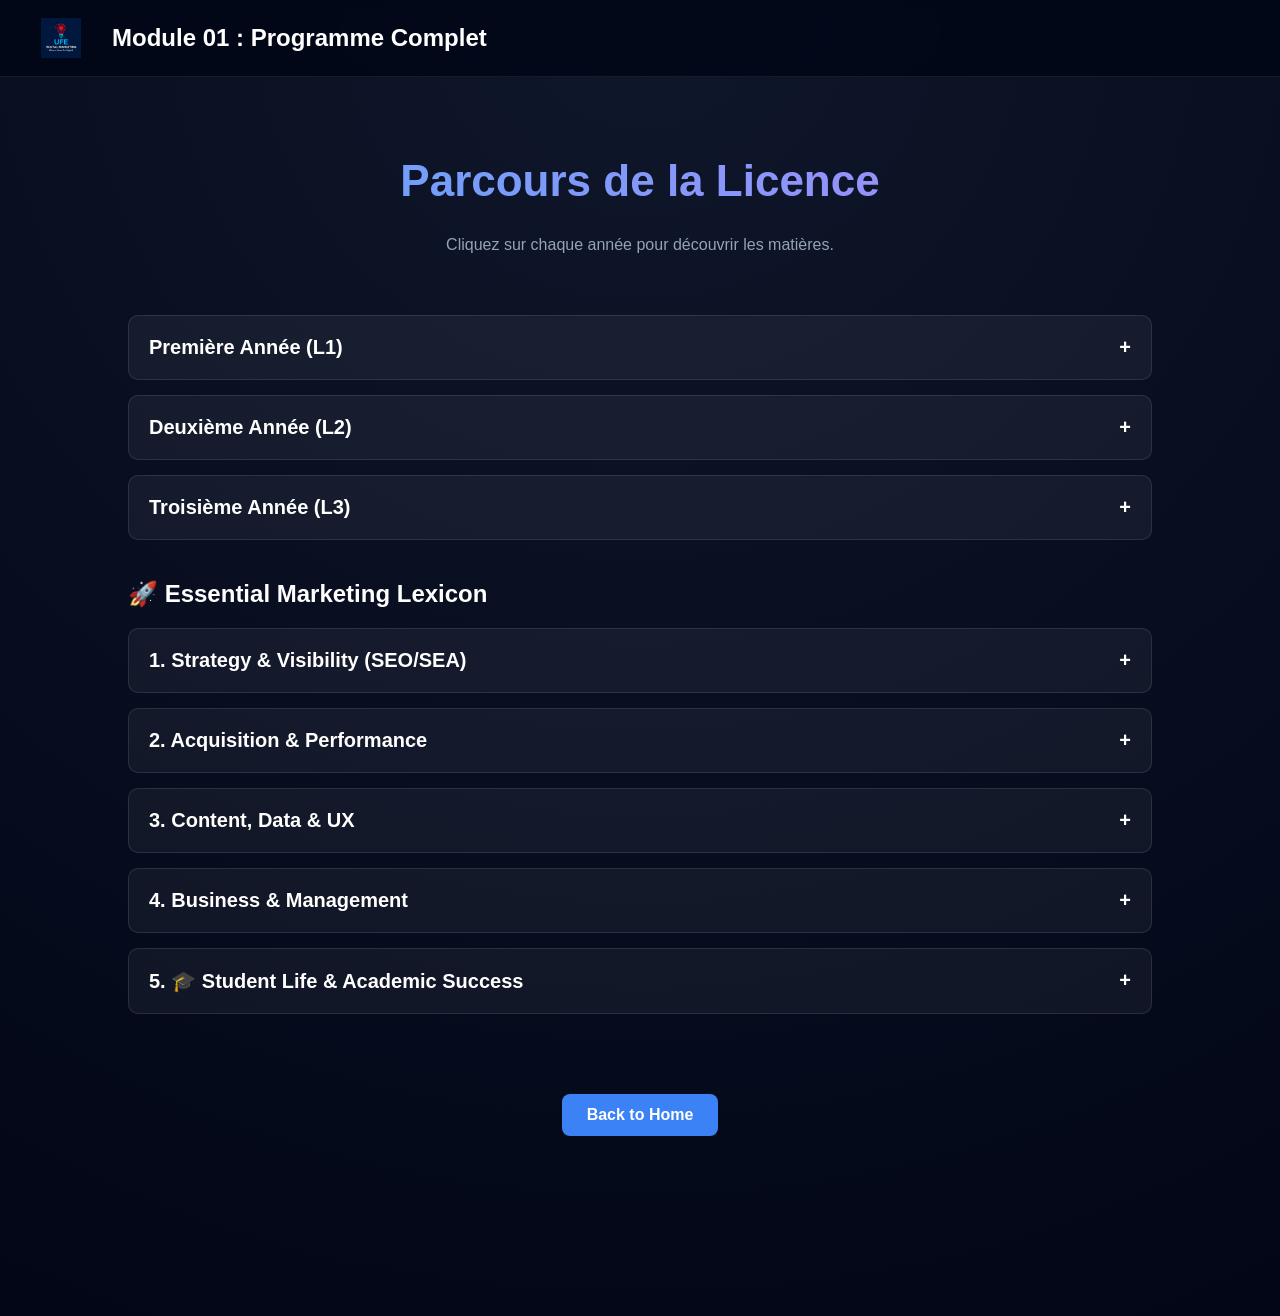
<file: section12.html>
<!DOCTYPE html>
<html lang="fr">
<head>
  <meta charset="UTF-8">
  <title>Module 01 - Programme Licence</title>
  <link rel="stylesheet" href="home.css">
  <style>
    .accordion, .kw-accordion {
      background: rgba(255, 255, 255, 0.05);
      color: #fff;
      cursor: pointer;
      padding: 20px;
      width: 100%;
      border: 1px solid rgba(255, 255, 255, 0.1);
      border-radius: 10px;
      text-align: left;
      font-size: 20px;
      font-weight: bold;
      margin-top: 15px;
      display: flex;
      justify-content: space-between;
      align-items: center;
    }

    .panel, .kw-panel {
      padding: 0 18px;
      background-color: transparent;
      max-height: 0;
      overflow: hidden;
      transition: max-height 0.4s ease-out; /* Animation plus fluide */
    }

    .vocab-grid, .kw-grid {
      display: grid;
      grid-template-columns: repeat(auto-fit, minmax(250px, 1fr));
      gap: 15px;
      padding: 20px 0;
    }

    .vocab-card, .kw-card {
      background: rgba(255, 255, 255, 0.03);
      border-left: 3px solid #7c3aed;
      padding: 10px 15px;
      border-radius: 5px;
    }

    .term-en, .kw-en { color: #94a3b8; font-size: 0.8em; display: block; margin-bottom: 5px; }
    .term-fr, .kw-fr { color: #fff; font-size: 0.95em; font-weight: 500; }

    .kw-fr-box {
      background: rgba(59, 130, 246, 0.1);
      padding: 8px 12px;
      border-radius: 6px;
      border-left: 3px solid #3b82f6;
      cursor: pointer;
      margin-top: 5px;
    }
    .kw-fr-box:hover { background: rgba(59, 130, 246, 0.2); }
    
    .module-btn {
      display: inline-block;
      margin: 40px 0;
      padding: 12px 25px;
      background: #3b82f6;
      color: white;
      text-decoration: none;
      border-radius: 8px;
    }
  </style>
</head>
<body>

<nav class="navbar">
  <div class="nav-left">
    <img src="assets/logo.jpeg" alt="Logo" class="logo" style="height:40px;">
    <h2 style="color:white; margin-left:15px; display:inline-block; vertical-align:middle;">Module 01 : Programme Complet</h2>
  </div>
</nav>

<main class="block" style="padding: 20px;">
  <header class="hero" style="padding: 30px 0; text-align: center; color: white;">
    <h1>Parcours de la Licence</h1>
    <p>Cliquez sur chaque année pour découvrir les matières.</p>
  </header>

  <button class="accordion">Première Année (L1) <span>+</span></button>
  <div class="panel">
    <div class="vocab-grid">
      <div class="vocab-card">
        <span class="term-en">Ergonomics and Accessibility</span>
        <div class="kw-fr-box" onclick="speakText('Ergonomie et Accessibilité')"><span class="term-fr">Ergonomie et Accessibilité 🔊</span></div>
      </div>
      <div class="vocab-card">
        <span class="term-en">Digital Culture</span>
        <div class="kw-fr-box" onclick="speakText('Culture Numérique')"><span class="term-fr">Culture Numérique 🔊</span></div>
      </div>
      <div class="vocab-card">
        <span class="term-en">Marketing and Communications Strategies</span>
        <div class="kw-fr-box" onclick="speakText('Stratégies de Marketing et de Communication')"><span class="term-fr">Stratégies de Marketing 🔊</span></div>
      </div>
      <div class="vocab-card">
        <span class="term-en">Expression, Communication and Rhetoric</span>
        <div class="kw-fr-box" onclick="speakText('Expression, Communication et Rhétorique')"><span class="term-fr">Expression et Rhétorique 🔊</span></div>
      </div>
      <div class="vocab-card">
        <span class="term-en">Multimedia Writing and Storytelling</span>
        <div class="kw-fr-box" onclick="speakText('Écriture Multimédia et Storytelling')"><span class="term-fr">Écriture Multimédia 🔊</span></div>
      </div>
      <div class="vocab-card">
        <span class="term-en">Graphic Production</span>
        <div class="kw-fr-box" onclick="speakText('Production Graphique')"><span class="term-fr">Production Graphique 🔊</span></div>
      </div>
      <div class="vocab-card">
        <span class="term-en">Artistic Culture</span>
        <div class="kw-fr-box" onclick="speakText('Culture Artistique')"><span class="term-fr">Culture Artistique 🔊</span></div>
      </div>
      <div class="vocab-card">
        <span class="term-en">Audio and Video Production</span>
        <div class="kw-fr-box" onclick="speakText('Production Audio et Vidéo')"><span class="term-fr">Production Audio et Vidéo 🔊</span></div>
      </div>
      <div class="vocab-card">
        <span class="term-en">Web Development</span>
        <div class="kw-fr-box" onclick="speakText('Développement Web')"><span class="term-fr">Développement Web 🔊</span></div>
      </div>
      <div class="vocab-card">
        <span class="term-en">Project Management</span>
        <div class="kw-fr-box" onclick="speakText('Gestion de Projet')"><span class="term-fr">Gestion de Projet 🔊</span></div>
      </div>
      <div class="vocab-card">
        <span class="term-en">Economics, Management and Digital Law</span>
        <div class="kw-fr-box" onclick="speakText('Économie, Gestion et Droit du Numérique')"><span class="term-fr">Économie et Droit Digital 🔊</span></div>
      </div>
    </div>
  </div>

  <button class="accordion">Deuxième Année (L2) <span>+</span></button>
  <div class="panel">
    <div class="vocab-grid">
      <div class="vocab-card"><span class="term-en">Experience design</span><div class="kw-fr-box" onclick="speakText('Design d\'Expérience')"><span class="term-fr">Design d'Expérience 🔊</span></div></div>
      <div class="vocab-card"><span class="term-en">Referencing</span><div class="kw-fr-box" onclick="speakText('Référencement')"><span class="term-fr">Référencement 🔊</span></div></div>
      <div class="vocab-card"><span class="term-en">Creation and interactive design (UI)</span><div class="kw-fr-box" onclick="speakText('Création et Design Interactif')"><span class="term-fr">Création et UI Design 🔊</span></div></div>
      <div class="vocab-card"><span class="term-en">Audiovisual and Motion Design</span><div class="kw-fr-box" onclick="speakText('Audiovisuel et Motion Design')"><span class="term-fr">Audiovisuel et Motion 🔊</span></div></div>
      <div class="vocab-card"><span class="term-en">Front-End Development and integration</span><div class="kw-fr-box" onclick="speakText('Développement Front-End et Intégration')"><span class="term-fr">Développement Front-End 🔊</span></div></div>
      <div class="vocab-card"><span class="term-en">Development Back</span><div class="kw-fr-box" onclick="speakText('Développement Back-End')"><span class="term-fr">Développement Back-End 🔊</span></div></div>
      <div class="vocab-card"><span class="term-en">Service deployment</span><div class="kw-fr-box" onclick="speakText('Déploiement de Services')"><span class="term-fr">Déploiement de Services 🔊</span></div></div>
      <div class="vocab-card"><span class="term-en">Information Systems</span><div class="kw-fr-box" onclick="speakText('Systèmes d\'Information')"><span class="term-fr">Systèmes d'Information 🔊</span></div></div>
      <div class="vocab-card"><span class="term-en">Designing Data Visualization</span><div class="kw-fr-box" onclick="speakText('Design de Visualisation de Données')"><span class="term-fr">Data Visualisation 🔊</span></div></div>
    </div>
  </div>

  <button class="accordion">Troisième Année (L3) <span>+</span></button>
  <div class="panel">
    <div class="vocab-grid">
      <div class="vocab-card"><span class="term-en">Management and Quality Assurance</span><div class="kw-fr-box" onclick="speakText('Management et Assurance Qualité')"><span class="term-fr">Management et Qualité 🔊</span></div></div>
      <div class="vocab-card"><span class="term-en">Entrepreneurship</span><div class="kw-fr-box" onclick="speakText('Entrepreneuriat')"><span class="term-fr">Entrepreneuriat 🔊</span></div></div>
      <div class="vocab-card"><span class="term-en">Advanced front-end development</span><div class="kw-fr-box" onclick="speakText('Développement Front-End Avancé')"><span class="term-fr">Front-End Avancé 🔊</span></div></div>
      <div class="vocab-card"><span class="term-en">Advanced back development</span><div class="kw-fr-box" onclick="speakText('Développement Back-End Avancé')"><span class="term-fr">Back-End Avancé 🔊</span></div></div>
      <div class="vocab-card"><span class="term-en">Hosting and cybersecurity</span><div class="kw-fr-box" onclick="speakText('Hébergement et Cybersécurité')"><span class="term-fr">Cybersécurité 🔊</span></div></div>
      <div class="vocab-card"><span class="term-en">Portfolio approach</span><div class="kw-fr-box" onclick="speakText('Démarche Portfolio')"><span class="term-fr">Démarche Portfolio 🔊</span></div></div>
    </div>
  </div>

  <div class="keywords-section">
    <h2 style="color: #fff; margin: 40px 0 20px;">🚀 Essential Marketing Lexicon</h2>

    <button class="kw-accordion">1. Strategy & Visibility (SEO/SEA) <span>+</span></button>
    <div class="kw-panel">
      <div class="kw-grid">
        <div class="kw-card"><span class="kw-en">Search Engine Optimization (SEO)</span><div class="kw-fr-box" onclick="speakText('Le référencement naturel')"><span class="kw-fr">Le référencement naturel 🔊</span></div></div>
        <div class="kw-card"><span class="kw-en">Keywords</span><div class="kw-fr-box" onclick="speakText('Les mots clés')"><span class="kw-fr">Les mots-clés 🔊</span></div></div>
        <div class="kw-card"><span class="kw-en">Backlinks</span><div class="kw-fr-box" onclick="speakText('Les liens entrants')"><span class="kw-fr">Les liens entrants / retours 🔊</span></div></div>
      </div>
    </div>

    <button class="kw-accordion">2. Acquisition & Performance <span>+</span></button>
    <div class="kw-panel">
      <div class="kw-grid">
        <div class="kw-card"><span class="kw-en">Conversion Rate</span><div class="kw-fr-box" onclick="speakText('Le taux de conversion')"><span class="kw-fr">Le taux de conversion 🔊</span></div></div>
        <div class="kw-card"><span class="kw-en">Target Audience</span><div class="kw-fr-box" onclick="speakText('Le cœur de cible')"><span class="kw-fr">Le cœur de cible 🔊</span></div></div>
        <div class="kw-card"><span class="kw-en">Customer Journey</span><div class="kw-fr-box" onclick="speakText('Le parcours client')"><span class="kw-fr">Le parcours client 🔊</span></div></div>
      </div>
    </div>

    <button class="kw-accordion">3. Content, Data & UX <span>+</span></button>
    <div class="kw-panel">
      <div class="kw-grid">
        <div class="kw-card"><span class="kw-en">Copywriting</span><div class="kw-fr-box" onclick="speakText('La conception rédaction')"><span class="kw-fr">La conception-rédaction 🔊</span></div></div>
        <div class="kw-card"><span class="kw-en">User Experience (UX)</span><div class="kw-fr-box" onclick="speakText('L\'expérience utilisateur')"><span class="kw-fr">L'expérience utilisateur 🔊</span></div></div>
        <div class="kw-card"><span class="kw-en">Bounce Rate</span><div class="kw-fr-box" onclick="speakText('Le taux de rebond')"><span class="kw-fr">Le taux de rebond 🔊</span></div></div>
      </div>
    </div>

    <button class="kw-accordion">4. Business & Management <span>+</span></button>
    <div class="kw-panel">
      <div class="kw-grid">
        <div class="kw-card"><span class="kw-en">Entrepreneurship</span><div class="kw-fr-box" onclick="speakText('L\'entrepreneuriat')"><span class="kw-fr">L'entrepreneuriat 🔊</span></div></div>
        <div class="kw-card"><span class="kw-en">Project Management</span><div class="kw-fr-box" onclick="speakText('La gestion de projet')"><span class="kw-fr">La gestion de projet 🔊</span></div></div>
        <div class="kw-card"><span class="kw-en">Stakeholders</span><div class="kw-fr-box" onclick="speakText('Les parties prenantes')"><span class="kw-fr">Les parties prenantes 🔊</span></div></div>
      </div>
    </div>

    <button class="kw-accordion">5. 🎓 Student Life & Academic Success <span>+</span></button>
    <div class="kw-panel">
      <div class="kw-grid">
        <div class="kw-card"><span class="kw-en">Final Exam / Partials</span><div class="kw-fr-box" onclick="speakText('Les partiels')"><span class="kw-fr">Les partiels / L'examen terminal 🔊</span></div></div>
        <div class="kw-card"><span class="kw-en">Work-study program</span><div class="kw-fr-box" onclick="speakText('L\'alternance')"><span class="kw-fr">L'alternance 🔊</span></div></div>
        <div class="kw-card"><span class="kw-en">Oral Presentation / Jury</span><div class="kw-fr-box" onclick="speakText('La soutenance')"><span class="kw-fr">La soutenance 🔊</span></div></div>
        <div class="kw-card"><span class="kw-en">Internship</span><div class="kw-fr-box" onclick="speakText('Un stage')"><span class="kw-fr">Un stage 🔊</span></div></div>
        <div class="kw-card"><span class="kw-en">University Library</span><div class="kw-fr-box" onclick="speakText('La bibliothèque universitaire')"><span class="kw-fr">La BU (Bibliothèque Universitaire) 🔊</span></div></div>
        <div class="kw-card"><span class="kw-en">Student Grant</span><div class="kw-fr-box" onclick="speakText('Une bourse d\'études')"><span class="kw-fr">Une bourse d'études 🔊</span></div></div>
      </div>
    </div>
  </div>

  <div style="text-align: center; margin-top: 40px;">
    <a href="home.html" class="module-btn">Back to Home</a>
  </div>
</main>

<script>
  // Script UNIFIÉ pour TOUS les accordéons
  const accordions = document.querySelectorAll('.accordion, .kw-accordion');
  
  accordions.forEach(acc => {
    acc.onclick = function() {
      // Toggle de la classe active
      this.classList.toggle("active");
      
      const panel = this.nextElementSibling;
      const icon = this.querySelector('span');

      if (panel.style.maxHeight) {
        panel.style.maxHeight = null;
        icon.innerText = "+";
      } else {
        // On calcule la hauteur réelle du contenu
        panel.style.maxHeight = panel.scrollHeight + "px";
        icon.innerText = "-";
      }
    };
  });

  function speakText(text) {
    window.speechSynthesis.cancel();
    const utterance = new SpeechSynthesisUtterance(text);
    utterance.lang = "fr-FR";
    utterance.rate = 0.85;
    window.speechSynthesis.speak(utterance);
  }
</script>

</body>
</html>
</file>
<file: home.css>
/* ========== GLOBAL ========== */
body {
  margin: 0;
  font-family: "Segoe UI", sans-serif;
  background: radial-gradient(circle at top, #0f172a, #020617);
  color: #e5e7eb;
}

/* ========== NAVBAR ========== */
.navbar {
  background: rgba(2,6,23,0.85);
  backdrop-filter: blur(10px);
  padding: 18px 40px;
  border-bottom: 1px solid rgba(255,255,255,0.08);
}

.nav-left {
  display: flex;
  align-items: center;
  gap: 15px;
}

.logo {
  width: 42px;
  height: 42px;
  object-fit: contain;
}

.navbar h2 {
  margin: 0;
  color: #93c5fd;
}

/* ========== HERO ========== */
.hero {
  text-align: center;
  padding: 90px 20px 70px;
}

.hero h1 {
  font-size: 44px;
  background: linear-gradient(90deg,#60a5fa,#a78bfa);
  -webkit-background-clip: text;
  -webkit-text-fill-color: transparent;
}

.hero p {
  margin-top: 12px;
  color: #94a3b8;
}

/* ========== TIMELINE ========== */
.timeline {
  width: 80%;
  margin: 0 auto 120px;
  position: relative;
}

.timeline::before {
  content: "";
  position: absolute;
  left: 28px;
  top: 0;
  bottom: 0;
  width: 2px;
  background: linear-gradient(#2563eb, #7c3aed);
}

/* ========== MODULE WRAPPER ========== */
.module {
  display: flex;
  gap: 40px;
  margin-bottom: 70px;
  position: relative;
  align-items: flex-start;
}

/* ========== MODULE NUMBER ========== */
.module-number {
  min-width: 60px;
  height: 60px;
  background: linear-gradient(135deg, #2563eb, #7c3aed);
  border-radius: 50%;
  display: flex;
  align-items: center;
  justify-content: center;
  font-weight: bold;
  color: #fff;
  box-shadow: 0 0 25px rgba(124, 58, 237, 0.6);
  font-size: 18px;
}

/* ========== MODULE CONTENT ========== */
.module-content {
  background: rgba(255, 255, 255, 0.06);
  border: 1px solid rgba(255, 255, 255, 0.15);
  border-radius: 18px;
  padding: 30px;
  width: 100%;

  display: flex;
  align-items: center;
  justify-content: space-between;
  gap: 30px;

  transition: transform 0.3s ease, box-shadow 0.3s ease;
}

.module-content:hover {
  transform: translateY(-6px);
  box-shadow: 0 15px 35px rgba(0, 0, 0, 0.5);
}

/* ========== MODULE TEXT ========== */
.module-text {
  flex: 1;
}

.module-text h3 {
  margin-top: 0;
  margin-bottom: 12px;
  color: #bfdbfe;
  font-size: 22px;
}

.module-text p {
  color: #cbd5f5;
  line-height: 1.6;
  margin-bottom: 18px;
  max-width: 90%;
}

/* ========== MODULE IMAGE ========== */
.module-image {
  width: 220px;
  flex-shrink: 0;
}

.module-image img {
  width: 100%;
  height: auto;
  border-radius: 14px;
  opacity: 0.9;
  box-shadow: 0 10px 25px rgba(0, 0, 0, 0.35);
  transition: transform 0.35s ease, opacity 0.35s ease;
}

.module-content:hover .module-image img {
  transform: scale(1.05);
  opacity: 1;
}

/* ========== BUTTON ========== */
.module-btn {
  display: inline-block;
  padding: 12px 22px;
  background: linear-gradient(135deg, #2563eb, #7c3aed);
  color: white;
  border-radius: 10px;
  text-decoration: none;
  font-weight: 600;
  transition: transform 0.25s ease, box-shadow 0.25s ease;
}

.module-btn:hover {
  transform: translateY(-3px);
  box-shadow: 0 10px 25px rgba(124, 58, 237, 0.5);
}


/* ========== FOOTER ========== */
.footer {
  padding: 30px;
  text-align: center;
  background: rgba(2,6,23,0.9);
  color: #94a3b8;
  border-top: 1px solid rgba(255,255,255,0.08);
}


.block {
  width: 80%;
  margin: 0 auto 120px;
}

.block-title {
  font-size: 26px;
  margin-bottom: 40px;
  color: #e0e7ff;
}

/* Action Cards (Summary / Tests / Final) */
.action-grid {
  display: grid;
  grid-template-columns: repeat(auto-fit, minmax(280px, 1fr));
  gap: 30px;
}

.action-card {
  background: rgba(255,255,255,0.06);
  border: 1px solid rgba(255,255,255,0.15);
  border-radius: 20px;
  padding: 35px;
  transition: transform 0.3s ease, box-shadow 0.3s ease;
}

.action-card:hover {
  transform: translateY(-6px);
  box-shadow: 0 15px 35px rgba(0,0,0,0.5);
}

.action-card h3 {
  margin-top: 0;
  color: #bfdbfe;
}

.action-card p {
  color: #cbd5f5;
}

.action-card.highlight {
  border: 1px solid #7c3aed;
  box-shadow: 0 0 25px rgba(124,58,237,0.4);
}
</file>
